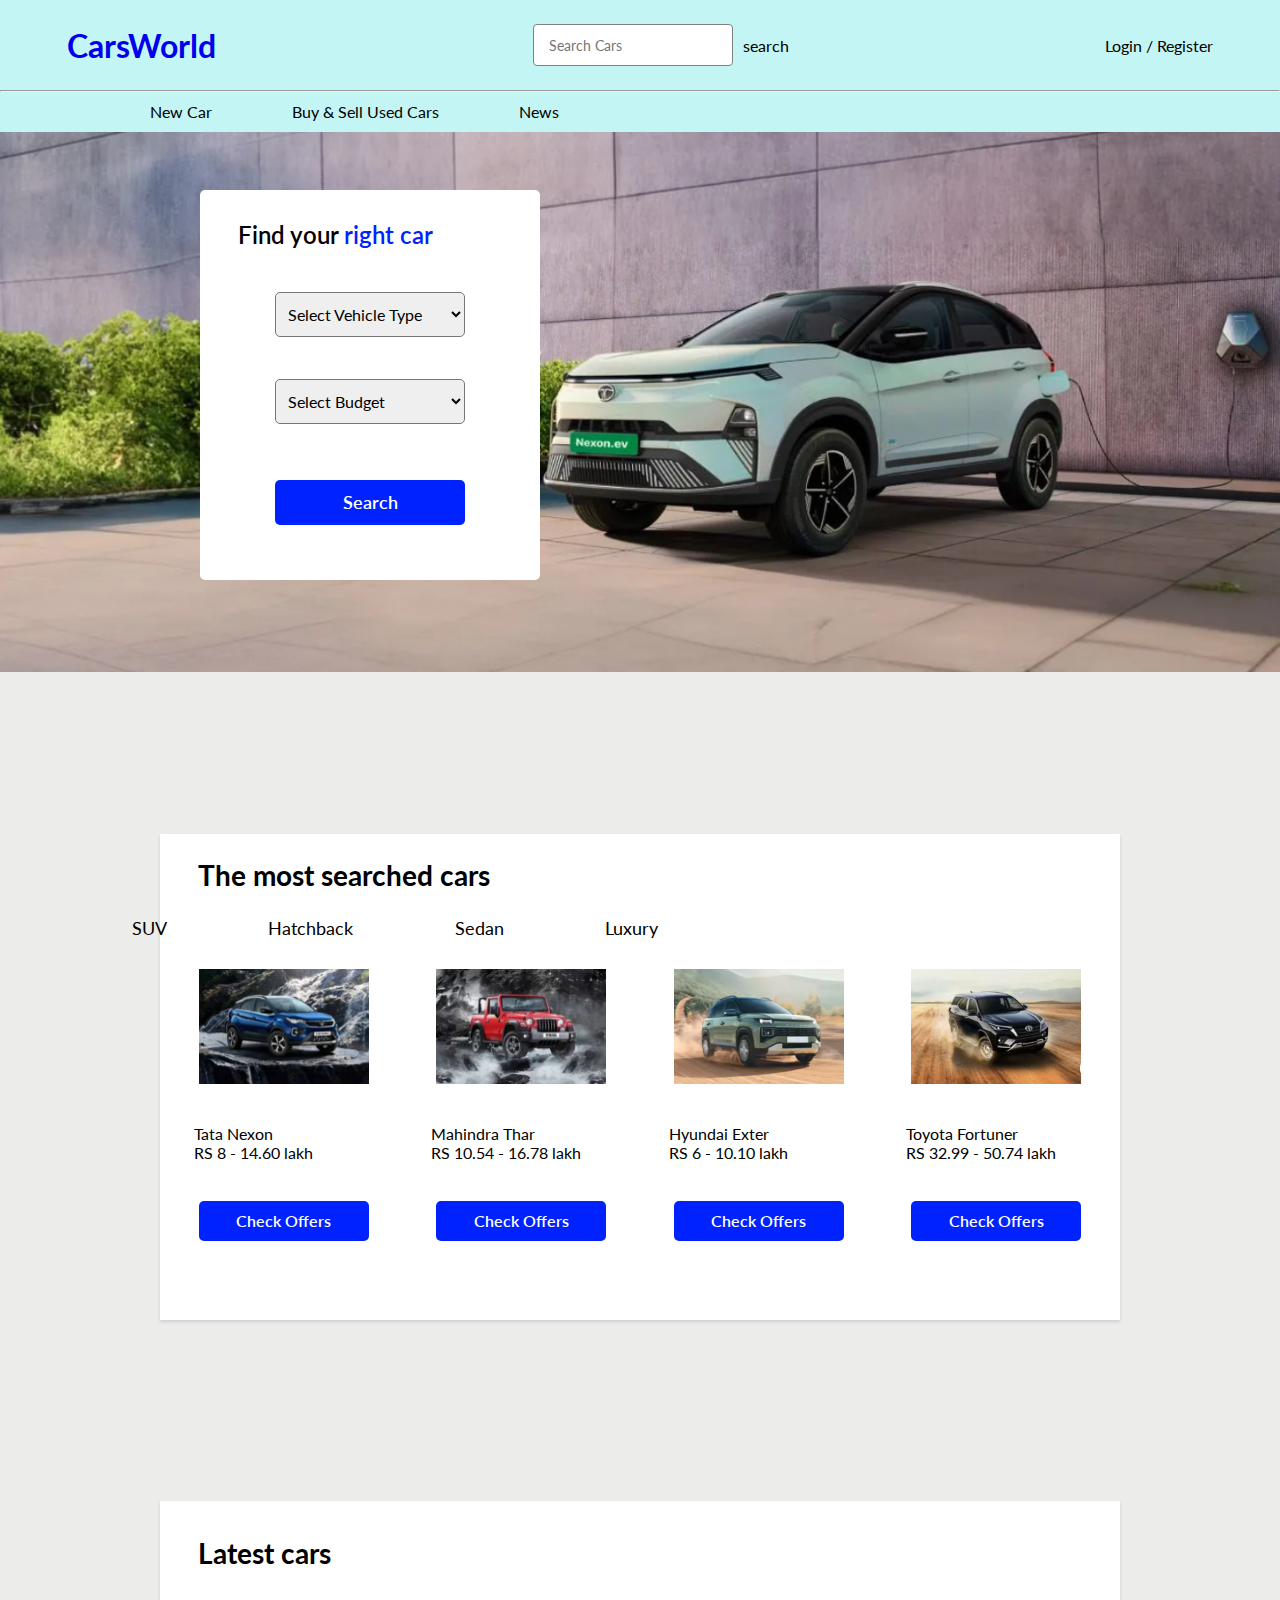
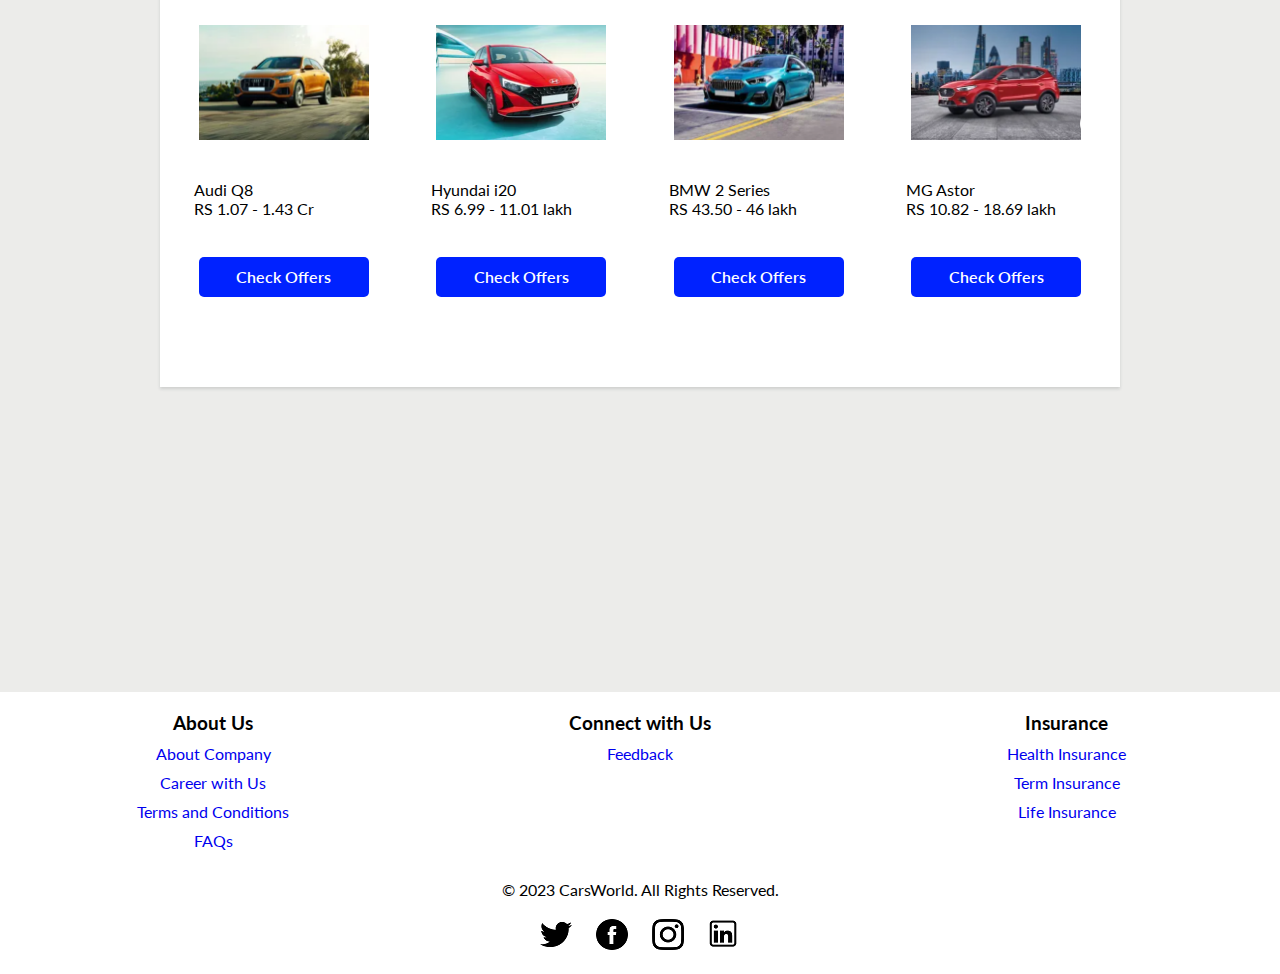
<file: index.html>
<!DOCTYPE html>
<html lang="en">
<head>
    <meta charset="UTF-8">
    <meta name="viewport" content="width=device-width, initial-scale=1.0">
    <title>Document</title>
    <link rel="stylesheet" href="style.css">
</head>
<body>
    <header>
        <div class="topHeader">
            <a href="index.html" style="text-decoration: none;">
                <h1>CarsWorld</h1>
            </a>
            <div class="searchBar">
                <input type="text" placeholder="Search Cars">
                <span class="material-symbols-outlined">
                    search
                </span>
            </div>
            <p>Login / Register</p>
        </div>
        <hr>
        <div class="btmHeader">
            <div class="dropdown">
                <h4>New Car</h4>
                <div class="dropdown-content">
                    <a href="#">Link 1</a>
                    <a href="#">Link 2</a>
                    <a href="#">Link 3</a>
                </div>
            </div>
            <div class="dropdown">
                <h4>Buy & Sell Used Cars</h4>
                <div class="dropdown-content">
                    <a href="#">Link 1</a>
                    <a href="#">Link 2</a>
                    <a href="#">Link 3</a>
                </div>
            </div>
            <div class="dropdown">
                <h4>News</h4>
                <div class="dropdown-content">
                    <a href="#">Link 1</a>
                    <a href="#">Link 2</a>
                    <a href="#">Link 3</a>
                </div>
            </div>
        </div>
    </header>
    <div class="bannerImage">
        </div>
        <form action="" class="second-form">
            <p>Find your <span>right car</span></p>
            <div class="Car-class">
            <select name="car" id="cars">
                <option value="select" disabled selected>Select Vehicle Type</option>
                <option value="Sedan">Sedan</option>
                <option value="Hatchback">Hatchback</option>
                <option value="SUV">SUV</option>
                <option value="Luxury">Luxury</option>
            </select>
                </div>
                <div class="Budget">
                    <select name="budget" id="budget">
                        <option value="select" disabled selected>Select Budget</option>
                        <option value="low">1 - 5 lakh</option>
                        <option value="medium">6 - 10 lakh</option>
                        <option value="high">11 - 20 lakh</option>
                        <option value="Luxury"> above 20 lakh</option>
                    </select>
                </div>
                <button id="searchBtn">Search</button>
        </form>
        <div class="firstPage">
            <div class="container">
                <h3>The most searched cars</h3>
                <span>
                    <p id="suv">SUV</p>
                    <p id="hatch">Hatchback</p>
                    <p id="sedan">Sedan</p>
                    <p>Luxury</p>
                </span>
                <div class="cardetail">
                    <div class="firtsCar">
                        <img src="Images/Nexon.png" alt="" height="115px" width="170px">
                        <p>Tata Nexon <br> RS 8 - 14.60 lakh</p>
                        <button>Check Offers</button>
                        </div>
                    <div class="firtsCar">
                        <img src="Images/Thar.png" alt="" height="115px" width="170px">
                        <p>Mahindra Thar <br> RS 10.54 - 16.78 lakh</p>
                        <button>Check Offers</button>
                        </div>
                    <div class="firtsCar">
                        <img src="Images/Exter.png" alt="" height="115px" width="170px">
                        <p>Hyundai Exter <br> RS 6 - 10.10 lakh</p>
                        <button>Check Offers</button>
                        </div>
                    <div class="firtsCar">
                         <img src="Images/Fortuner.png" alt="" height="115px" width="170px">
                         <p>Toyota Fortuner <br> RS 32.99 - 50.74 lakh</p>
                        <button>Check Offers</button>
                        </div>
                </div>
                <div class="second-cardetail">
                    <div class="firtsCar">
                        <img src="Images/swift.png" alt="" height="115px" width="170px">
                        <p>Swift <br> RS 5.99 - 9.03 Lakh</p>
                        <button>Check Offers</button>
                        </div>
                    <div class="firtsCar">
                        <img src="Images/i20.png" alt="" height="115px" width="170px">
                        <p>Hyundai i20 <br> RS 6.99 - 11.01 Lakh</p>
                        <button>Check Offers</button>
                        </div>
                    <div class="firtsCar">
                        <img src="Images/Baleno.png" alt="" height="115px" width="170px">
                        <p>Baleno <br> RS 6.61 - 9.88 Lakh</p>
                        <button>Check Offers</button>
                        </div>
                    <div class="firtsCar">
                         <img src="Images/WagonR.png" alt="" height="115px" width="170px">
                         <p>WagonR <br> RS 5.54 - 7.42 Lakh</p>
                        <button>Check Offers</button>
                        </div>
                </div>
                <div class="third-cardetail">
                    <div class="firtsCar">
                        <img src="Images/verna.png" alt="" height="115px" width="170px">
                        <p>Hyundai Verna <br> RS 10.96 - 17.38 Lakh</p>
                        <button>Check Offers</button>
                        </div>
                    <div class="firtsCar">
                        <img src="Images/dzire.png" alt="" height="115px" width="170px">
                        <p>Dzire <br> RS 6.51 - 9.39 Lakh</p>
                        <button>Check Offers</button>
                        </div>
                    <div class="firtsCar">
                        <img src="Images/Virtus.png" alt="" height="115px" width="170px">
                        <p>Volkswagen Virtus <br> RS 11.48 - 18.77 Lakh</p>
                        <button>Check Offers</button>
                        </div>
                    <div class="firtsCar">
                         <img src="Images/City.png" alt="" height="115px" width="170px">
                         <p>Honda City <br> RS 11.63 - 16.11 Lakh</p>
                        <button>Check Offers</button>
                        </div>
                </div>
            </div>
            <br>
            <div class="second-container">
                <h3>Latest cars</h3>
                <div class="cardetail">
                    <div class="firtsCar">
                        <img src="Images/Audi.png" alt="" height="115px" width="170px">
                        <p>Audi Q8 <br> RS 1.07 - 1.43 Cr</p>
                        <button>Check Offers</button>
                        </div>
                    <div class="firtsCar">
                        <img src="Images/i20.png" alt="" height="115px" width="170px">
                        <p>Hyundai i20 <br> RS 6.99 - 11.01 lakh</p>
                        <button>Check Offers</button>
                        </div>
                    <div class="firtsCar">
                        <img src="Images/BMW.png" alt="" height="115px" width="170px">
                        <p>BMW 2 Series <br> RS 43.50 - 46 lakh</p>
                        <button>Check Offers</button>
                        </div>
                    <div class="firtsCar">
                         <img src="Images/MG.png" alt="" height="115px" width="170px">
                         <p>MG Astor <br> RS 10.82 - 18.69 lakh</p>
                        <button>Check Offers</button>
                        </div>
                </div>
            </div>
        </div>
        <footer>
            <div class="footer-links">
                <div>
                    <h3>About Us</h3>
                    <ul>
                        <li><a href="#">About Company</a></li>
                        <li><a href="#">Career with Us</a></li>
                        <li><a href="#">Terms and Conditions</a></li>
                        <li><a href="#">FAQs</a></li>
                    </ul>
                </div>
                <div>
                    <h3>Connect with Us</h3>
                    <ul>
                        <li><a href="#">Feedback</a></li>
                    </ul>
                </div>
                <div>
                    <h3>Insurance</h3>
                    <ul>
                        <li><a href="#">Health Insurance</a></li>
                        <li><a href="#">Term Insurance</a></li>
                        <li><a href="#">Life Insurance</a></li>
                    </ul>
                </div>
            </div>
            <div class="footer-copyright">
                &copy; 2023 CarsWorld. All Rights Reserved.
            </div>
            <div class="social-media">
                <a href="#"><img src="Images/twitter-icon.png" alt="Twitter"></a>
                <a href="#"><img src="Images/facebook-icon.png" alt="Facebook"></a>
                <a href="#"><img src="Images/instagram-icon.png" alt="Instagram"></a>
                <a href="#"><img src="Images/linkedin-icon.png" alt="LinkedIn"></a>
            </div>
        </footer>
<script src="index.js"></script>
</body>
</html>
</file>
<file: style.css>
@import url('https://fonts.googleapis.com/css2?family=Lato&display=swap');


*{
    padding: 0;
    margin: 0;
    box-sizing: border-box;
    font-family: 'Lato', sans-serif;
}

header{
    background-color: rgba(162, 240, 240, 0.642);
    width: 100%;
}
.topHeader{
    width: 100%;
    /* background-color: seagreen; */
    height: 90px;
    display: flex;
    align-items: center;
    justify-content: space-evenly;
    gap: 250px;
}
.topHeader .searchBar{
    width: 20%;
    height: 45px;
    /* background-color: red; */
    display: flex;
    align-items: center;
    justify-content: center;
    gap: 10px;
}
.material-symbols-outlined {
  font-variation-settings:
  'FILL' 0,
  'wght' 500,
  'GRAD' 0,
  'opsz' 48
}

.topHeader .searchBar input{
    width: 90%;
    height: 95%;
    border: 1px solid grey;
    border-radius: 4px;
    padding-left: 15px;
    font-size: 14px;
}
.topHeader .searchBar input:focus{
    outline: none;
}
.btmHeader{
    padding-top: 10px;
    width: 100%;
    height: 40px;
    /* background-color: palegreen; */
    display: flex;
    padding-left: 150px;
    gap: 80px;
}
.btmHeader h4{
    font-weight: 400;
}
.material-symbols-outlined,h4,h1,p:hover{
    cursor: pointer;
}
.dropdown{
    position: relative;
    display: inline-block;
}
.dropdown-content{
    background-color: rgb(247, 245, 245);
    min-width: 160px;
    display: none;
    position: absolute;
    z-index: 999;
}
.dropdown:hover .dropdown-content {
    display: block;
}
.dropdown-content a {
    padding: 12px 16px;
    text-decoration: none;
    display: block;
    transition: all 0.5s;
}
.dropdown-content a:hover{
    background-color: #ddd;
}
.bannerImage{
    z-index: -1;
    width: 100%;
    height: 60vh;
    background: url(Images/BannerImage.png);
    background-size: cover;
    background-position: center;
    overflow: hidden;
}

.second-form{
    position: absolute;
    top: 190px;
    left: 200px;
    z-index: 99;
    width: 340px;
    height: 390px;
    background-color: rgb(255, 255, 255);
    display: flex;
    align-items: center;
    justify-content: space-evenly;
    flex-direction: column;
    border-radius: 5px;
}
.second-form span{
    color: rgb(0, 34, 255);
}
.second-form p{
    font-size: 24px;
    margin-top: -25px;
    font-weight: 600;
    position: relative;
    right: 35px;
}
.second-form #cars{
    margin-top: -25px;
    border-radius: 5px;
    width: 190px;
    height: 45px;
    padding: 8px;
    font-size: 16px;
}
.second-form #budget{
    margin-top: -25px;
    border-radius: 5px;
    width: 190px;
    height: 45px;
    padding: 8px;
    font-size: 16px;
}
#searchBtn{
    border: none;
    border-radius: 5px;
    width: 190px;
    height: 45px;
    color: white;
    font-size: 18px;
    font-weight: 600;
    background-color: rgb(0, 34, 255);
    cursor: pointer;
}
.firstPage{
    width: 100%;
    height: 180vh;
    background-color: rgb(236, 236, 234);
    text-align: center;
}
.container{
    position: relative;
    top: 10%;
    margin: 0 auto;
    background-color: rgb(255, 255, 255);
    width: 75%;
    height: 30%;
    display: flex;
    align-items: center;
    justify-content: center;
    flex-direction: column;
    box-shadow: 0 2px 3px rgba(36,39,44,.15);
}
.container h3{
    text-align: left;
    width: 92%;
    position: relative;
    bottom: 70px;
    font-size: 28px;
}
.container span{
    display: flex;
    flex-direction: row;
    width: 550px;
    position: relative;
    right:  245px;
    bottom: 45px;
    font-size: 18px;
    gap: 90px;
    justify-content: space-evenly;
}
.container span p:hover{
    text-decoration: underline;
}
.cardetail{
    width: 99%;
    height: 50%;
    /* background-color: yellow; */
    display: flex;
    align-items: center;
    justify-content: space-between;
}
.firtsCar{
    /* background-color: aqua; */
    width: 250px;
    height: 350px;
    display: flex;
    align-items: center;
    flex-direction: column;
    justify-content: space-evenly;
}
.firtsCar p{
    width: 180px;
    text-align: left;
    /* background-color: blue; */
}
.firtsCar button{
    border: none;
    border-radius: 5px;
    width: 170px;
    height: 40px;
    color: white;
    font-size: 16px;
    font-weight: 600;
    background-color: rgb(0, 34, 255);
    cursor: pointer;
}
.second-cardetail{
    width: 99%;
    height: 50%;
    /* background-color: yellow; */
    display: none;
    align-items: center;
    justify-content: space-between;
}
.third-cardetail{
    width: 99%;
    height: 50%;
    /* background-color: yellow; */
    display: none;
    align-items: center;
    justify-content: space-between;
}
.second-container{
    position: relative;
    top: 20%;
    margin: 0 auto;
    background-color: rgb(255, 255, 255);
    width: 75%;
    height: 30%;
    display: flex;
    align-items: center;
    justify-content: center;
    flex-direction: column;
    box-shadow: 0 2px 3px rgba(36,39,44,.15);
}
.second-container h3{
    text-align: left;
    width: 92%;
    position: relative;
    bottom: 70px;
    font-size: 28px;
}
.second-container span{
    display: flex;
    flex-direction: row;
    width: 550px;
    position: relative;
    right:  245px;
    bottom: 45px;
    font-size: 18px;
    gap: 90px;
    justify-content: space-evenly;
}

footer {
    background-color: #ffffff;
    padding: 20px 0;
    text-align: center;
}

.footer-links {
    display: flex;
    justify-content: space-between;
    flex-wrap: wrap;
}

.footer-links > div {
    flex: 1;
    margin: 0 10px;
}

.footer-links ul {
    list-style: none;
    padding: 0;
    padding-top: 10px;
}

.footer-links ul li {
    margin-bottom: 10px;
}
.footer-links ul li a {
    text-decoration: none;
}
.footer-copyright {
    margin-top: 20px;
}

.social-media {
    margin-top: 20px;
}

.social-media a {
    color: #fff;
    text-decoration: none;
    margin: 0 10px;
    font-size: 20px;
}
</file>
